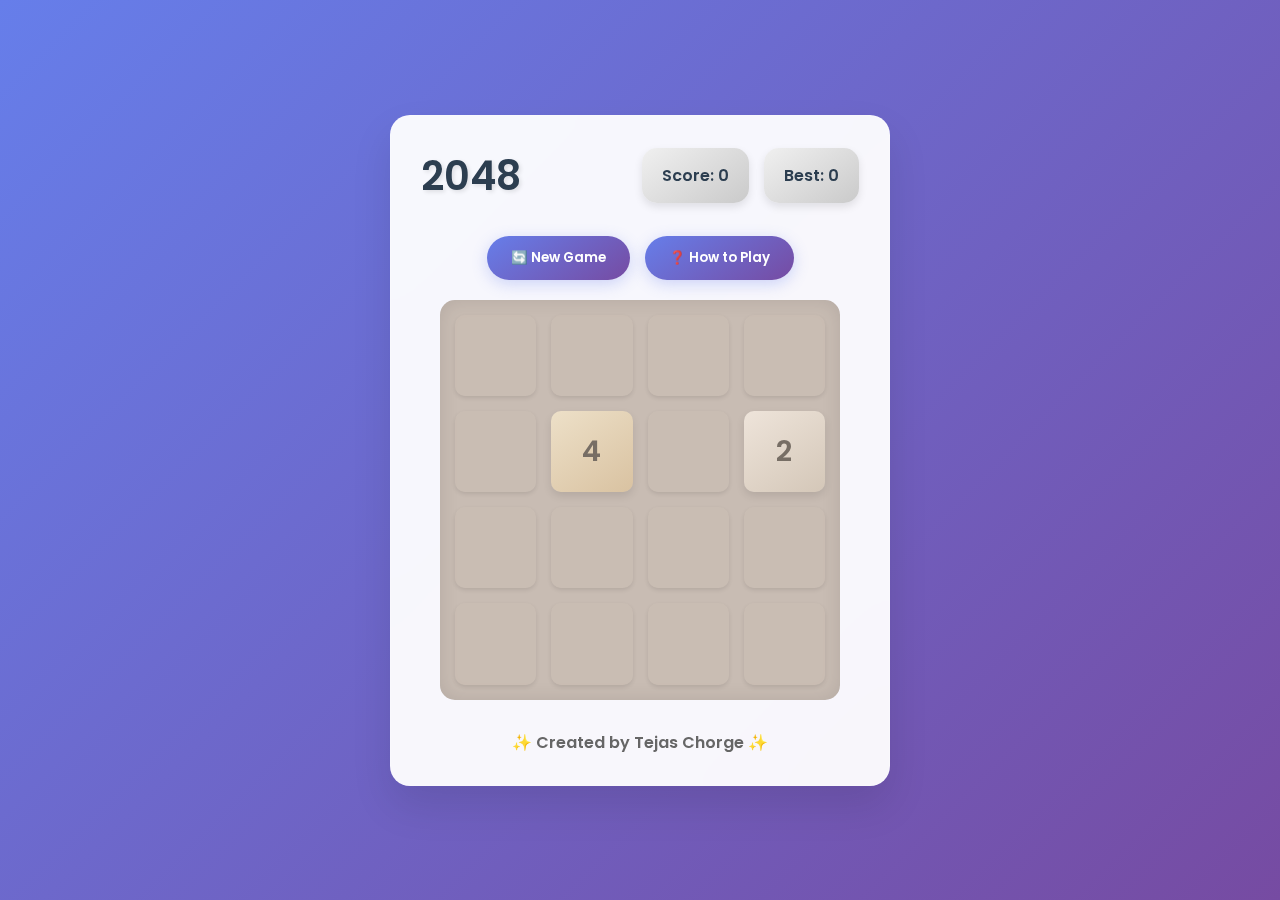
<file: 2048_game/index.html>
<!DOCTYPE html>
<html lang="en">
<head>
    <meta charset="UTF-8">
    <meta name="viewport" content="width=device-width, initial-scale=1.0">
    <title>2048 Game</title>
    <link href="https://fonts.googleapis.com/css2?family=Poppins:wght@400;600&display=swap" rel="stylesheet">
    <link rel="stylesheet" href="styles.css">
</head>
<body>
    <div class="container">
        <header>
            <h1>2048</h1>
            <div class="scores">
                <div id="score">Score: 0</div>
                <div id="best-score">Best: 0</div>
            </div>
        </header>
        
        <div class="controls">
            <button id="restart-btn" class="btn">🔄 New Game</button>
            <button id="how-to-play-btn" class="btn">❓ How to Play</button>
        </div>
        
        <div class="game-container">
            <div class="grid" id="grid">
                <!-- Tiles will be dynamically generated here -->
            </div>
        </div>
        
        <!-- Modal for game over/win/instructions -->
        <div id="modal" class="modal">
            <div class="modal-content">
                <span class="close" id="modal-close">&times;</span>
                <h2 id="modal-title"></h2>
                <p id="modal-text"></p>
                <button id="modal-btn" class="btn"></button>
            </div>
        </div>
        <footer>
            ✨ Created by Tejas Chorge ✨
        </footer>
    </div>
    <script src="game.js"></script>
</body>
</html>
</file>
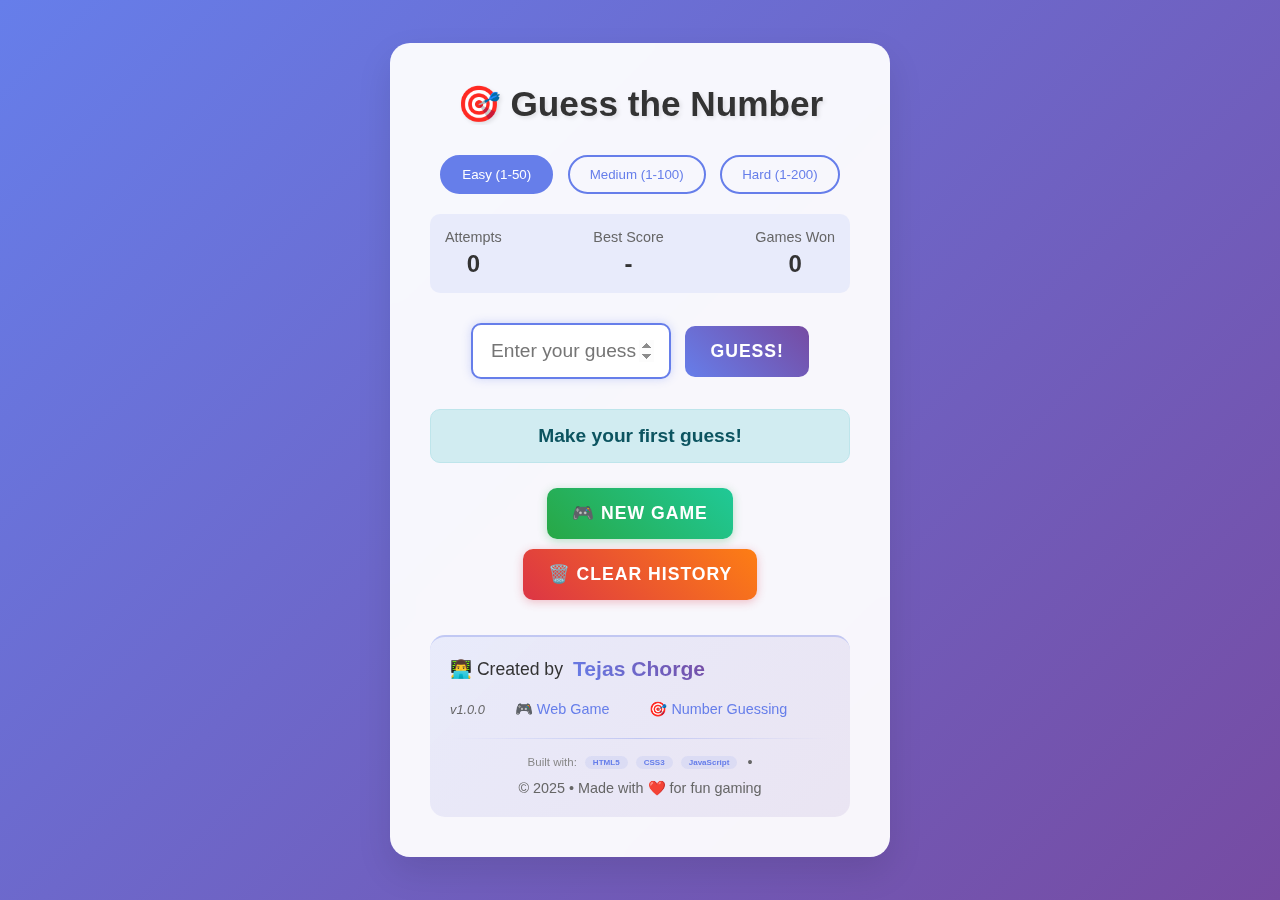
<file: Guess-the-Number-game/index.html>
<!DOCTYPE html>
<html lang="en">
<head>
    <meta charset="UTF-8">
    <meta name="viewport" content="width=device-width, initial-scale=1.0">
    <title>Guess the Number Game</title>
    <link rel="stylesheet" href="Styles.css">
    <script src="script.js"></script>
</head>
<body>
    <div class="game-container">
        <h1>🎯 Guess the Number</h1>
        
        <div class="difficulty-selector">
            <button class="difficulty-btn active" data-difficulty="easy">Easy (1-50)</button>
            <button class="difficulty-btn" data-difficulty="medium">Medium (1-100)</button>
            <button class="difficulty-btn" data-difficulty="hard">Hard (1-200)</button>
        </div>

        <div class="game-info">
            <div class="info-item">
                <div class="info-label">Attempts</div>
                <div class="info-value" id="attemptsCount">0</div>
            </div>
            <div class="info-item">
                <div class="info-label">Best Score</div>
                <div class="info-value" id="bestScore">-</div>
            </div>
            <div class="info-item">
                <div class="info-label">Games Won</div>
                <div class="info-value" id="gamesWon">0</div>
            </div>
        </div>

        <div class="input-section">
            <input type="number" id="guessInput" placeholder="Enter your guess" min="1" max="100">
            <button class="btn btn-primary" id="guessBtn">Guess!</button>
        </div>

        <div class="message" id="message">
            Make your first guess!
        </div>

        <button class="btn btn-success" id="newGameBtn">🎮 New Game</button>
        <button class="btn btn-danger" id="clearHistoryBtn">🗑️ Clear History</button>

        <div class="attempts-list" id="attemptsList" style="display: none;">
            <div class="attempts-title">Your Attempts:</div>
            <div id="attemptsContainer"></div>
        </div>

        <footer class="footer">
            <div class="footer-content">
                <div class="creator-info">
                    <span>👨‍💻 Created by</span>
                    <span class="creator-name">Tejas Chorge</span>
                </div>
                <div class="footer-links">
                    <span class="version-info">v1.0.0</span>
                    <span class="footer-link">🎮 Web Game</span>
                    <span class="footer-link">🎯 Number Guessing</span>
                </div>
            </div>
            <div class="footer-divider"></div>
            <div class="footer-bottom">
                <div class="tech-stack">
                    <span>Built with:</span>
                    <span class="tech-badge">HTML5</span>
                    <span class="tech-badge">CSS3</span>
                    <span class="tech-badge">JavaScript</span>
                </div>
                <span>•</span>
                <span>© 2025 • Made with ❤️ for fun gaming</span>
            </div>
        </footer>
    </div>
</body>
</html>
</file>
<file: 2048_game/styles.css>
* {
    box-sizing: border-box;
}

body {
    font-family: 'Poppins', sans-serif;
    margin: 0;
    display: flex;
    justify-content: center;
    align-items: center;
    min-height: 100vh;
    background: linear-gradient(135deg, #667eea 0%, #764ba2 100%);
    padding: 20px;
}

.container {
    width: min(90%, 500px);
    text-align: center;
    background: rgba(255, 255, 255, 0.95);
    backdrop-filter: blur(20px);
    box-shadow: 0 20px 40px rgba(0, 0, 0, 0.1);
    border-radius: 20px;
    padding: 30px;
    border: 1px solid rgba(255, 255, 255, 0.2);
}

header {
    display: flex;
    justify-content: space-between;
    align-items: center;
    margin-bottom: 30px;
    flex-wrap: wrap;
    gap: 10px;
}

h1 {
    font-weight: 600;
    font-size: 2.5rem;
    margin: 0;
    color: #2c3e50;
    text-shadow: 2px 2px 4px rgba(0, 0, 0, 0.1);
}

.scores {
    display: flex;
    gap: 15px;
    flex-wrap: wrap;
}

.scores div {
    background: linear-gradient(145deg, #f0f0f0, #cacaca);
    padding: 15px 20px;
    border-radius: 15px;
    box-shadow: 0 4px 8px rgba(0, 0, 0, 0.1);
    font-weight: 600;
    color: #2c3e50;
    min-width: 80px;
}

.controls {
    display: flex;
    justify-content: center;
    gap: 15px;
    margin-bottom: 20px;
    flex-wrap: wrap;
}

.btn {
    background: linear-gradient(145deg, #667eea, #764ba2);
    color: white;
    border: none;
    padding: 12px 24px;
    border-radius: 25px;
    font-family: 'Poppins', sans-serif;
    font-weight: 600;
    cursor: pointer;
    transition: all 0.3s ease;
    box-shadow: 0 4px 15px rgba(102, 126, 234, 0.3);
}

.btn:hover {
    transform: translateY(-2px);
    box-shadow: 0 6px 20px rgba(102, 126, 234, 0.4);
}

.btn:active {
    transform: translateY(0);
}

.modal {
    display: none;
    position: fixed;
    z-index: 1000;
    left: 0;
    top: 0;
    width: 100%;
    height: 100%;
    background-color: rgba(0, 0, 0, 0.5);
    backdrop-filter: blur(5px);
}

.modal-content {
    background: rgba(255, 255, 255, 0.95);
    backdrop-filter: blur(20px);
    margin: 15% auto;
    padding: 30px;
    border-radius: 20px;
    width: min(90%, 400px);
    text-align: center;
    box-shadow: 0 20px 40px rgba(0, 0, 0, 0.2);
    border: 1px solid rgba(255, 255, 255, 0.3);
    position: relative;
}

.close {
    color: #aaa;
    float: right;
    font-size: 28px;
    font-weight: bold;
    position: absolute;
    right: 20px;
    top: 15px;
    cursor: pointer;
}

.close:hover,
.close:focus {
    color: #000;
}

#modal-title {
    color: #2c3e50;
    margin-bottom: 15px;
}

#modal-text {
    color: #555;
    line-height: 1.6;
    margin-bottom: 25px;
}

.game-container {
    position: relative;
    margin: 0 auto;
    width: 100%;
    max-width: 400px;
}

.grid {
    display: grid;
    grid-template-columns: repeat(4, 1fr);
    gap: 15px;
    background: rgba(187, 173, 160, 0.8);
    padding: 15px;
    border-radius: 15px;
    box-shadow: inset 0 0 20px rgba(0, 0, 0, 0.1);
}

.tile {
    aspect-ratio: 1;
    min-height: 80px;
    background: rgba(205, 193, 180, 0.6);
    border-radius: 10px;
    display: flex;
    justify-content: center;
    align-items: center;
    font-size: 1.8rem;
    font-weight: 600;
    transition: all 0.15s ease-in-out;
    box-shadow: 0 2px 4px rgba(0, 0, 0, 0.1);
}

.tile[data-value="0"] {
    background: rgba(205, 193, 180, 0.4);
    color: transparent;
}

.tile[data-value="2"] {
    background: linear-gradient(145deg, #eee4da, #d4c7b8);
    color: #776e65;
    box-shadow: 0 4px 8px rgba(0, 0, 0, 0.1);
}

.tile[data-value="4"] {
    background: linear-gradient(145deg, #ede0c8, #d9c2a1);
    color: #776e65;
    box-shadow: 0 4px 8px rgba(0, 0, 0, 0.1);
}

.tile[data-value="8"] {
    background: linear-gradient(145deg, #f2b179, #e59448);
    color: #f9f6f2;
    box-shadow: 0 4px 8px rgba(0, 0, 0, 0.2);
}

.tile[data-value="16"] {
    background: linear-gradient(145deg, #f59563, #e8734d);
    color: #f9f6f2;
    box-shadow: 0 4px 8px rgba(0, 0, 0, 0.2);
}

.tile[data-value="32"] {
    background: linear-gradient(145deg, #f67c5f, #e85a3d);
    color: #f9f6f2;
    box-shadow: 0 4px 8px rgba(0, 0, 0, 0.2);
}

.tile[data-value="64"] {
    background: linear-gradient(145deg, #f65e3b, #e03d1a);
    color: #f9f6f2;
    box-shadow: 0 4px 8px rgba(0, 0, 0, 0.2);
}

.tile[data-value="128"] {
    background: linear-gradient(145deg, #edcf72, #d4b641);
    color: #f9f6f2;
    font-size: 1.6rem;
    box-shadow: 0 6px 12px rgba(0, 0, 0, 0.2);
}

.tile[data-value="256"] {
    background: linear-gradient(145deg, #edcc61, #d4b330);
    color: #f9f6f2;
    font-size: 1.6rem;
    box-shadow: 0 6px 12px rgba(0, 0, 0, 0.2);
}

.tile[data-value="512"] {
    background: linear-gradient(145deg, #edc850, #d4af1f);
    color: #f9f6f2;
    font-size: 1.6rem;
    box-shadow: 0 6px 12px rgba(0, 0, 0, 0.3);
}

.tile[data-value="1024"] {
    background: linear-gradient(145deg, #edc53f, #d4ac0e);
    color: #f9f6f2;
    font-size: 1.4rem;
    box-shadow: 0 8px 16px rgba(0, 0, 0, 0.3);
}

.tile[data-value="2048"] {
    background: linear-gradient(145deg, #edc22e, #d4a800);
    color: #f9f6f2;
    font-size: 1.4rem;
    box-shadow: 0 8px 16px rgba(0, 0, 0, 0.3);
    animation: pulse 2s infinite;
}

@keyframes pulse {
    0%, 100% { transform: scale(1); }
    50% { transform: scale(1.05); }
}

.tile:not([data-value="0"]) {
    animation: appear 0.2s ease-in-out;
}

@keyframes appear {
    0% {
        opacity: 0;
        transform: scale(0.8);
    }
    100% {
        opacity: 1;
        transform: scale(1);
    }
}

footer {
    margin-top: 30px;
    font-size: 1rem;
    font-weight: 600;
    color: #666;
    transition: all 0.3s ease;
}

footer:hover {
    color: #333;
    text-shadow: 0 0 10px rgba(102, 126, 234, 0.5);
    transform: translateY(-2px);
}

@media (max-width: 600px) {
    .container {
        padding: 20px;
    }
    
    h1 {
        font-size: 2rem;
    }
    
    .tile {
        font-size: 1.4rem;
    }
    
    .tile[data-value="128"], 
    .tile[data-value="256"], 
    .tile[data-value="512"] {
        font-size: 1.2rem;
    }
    
    .tile[data-value="1024"], 
    .tile[data-value="2048"] {
        font-size: 1rem;
    }
}
</file>
<file: Guess-the-Number-game/Styles.css>
* {
    margin: 0;
    padding: 0;
    box-sizing: border-box;
}

body {
    font-family: 'Arial', sans-serif;
    background: linear-gradient(135deg, #667eea 0%, #764ba2 100%);
    min-height: 100vh;
    display: flex;
    justify-content: center;
    align-items: center;
    padding: 20px;
}

.game-container {
    background: rgba(255, 255, 255, 0.95);
    border-radius: 20px;
    padding: 40px;
    box-shadow: 0 15px 35px rgba(0, 0, 0, 0.1);
    text-align: center;
    max-width: 500px;
    width: 100%;
    backdrop-filter: blur(10px);
}

h1 {
    color: #333;
    margin-bottom: 30px;
    font-size: 2.2em;
    text-shadow: 2px 2px 4px rgba(0, 0, 0, 0.1);
    white-space: nowrap;
    overflow: hidden;
    text-overflow: ellipsis;
}

.subtitle {
    color: #666;
    margin-bottom: 30px;
    font-size: 1.1em;
}

.game-info {
    display: flex;
    justify-content: space-between;
    margin-bottom: 30px;
    padding: 15px;
    background: rgba(102, 126, 234, 0.1);
    border-radius: 10px;
}

.info-item {
    text-align: center;
}

.info-label {
    font-size: 0.9em;
    color: #666;
    margin-bottom: 5px;
}

.info-value {
    font-size: 1.5em;
    font-weight: bold;
    color: #333;
}

.input-section {
    margin-bottom: 30px;
}

input[type="number"] {
    width: 200px;
    padding: 15px;
    font-size: 1.2em;
    border: 2px solid #ddd;
    border-radius: 10px;
    text-align: center;
    margin-right: 10px;
    outline: none;
    transition: border-color 0.3s ease;
}

input[type="number"]:focus {
    border-color: #667eea;
    box-shadow: 0 0 10px rgba(102, 126, 234, 0.3);
}

.btn {
    padding: 15px 25px;
    font-size: 1.1em;
    border: none;
    border-radius: 10px;
    cursor: pointer;
    transition: all 0.3s ease;
    font-weight: bold;
    text-transform: uppercase;
    letter-spacing: 1px;
}

.btn-primary {
    background: linear-gradient(45deg, #667eea, #764ba2);
    color: white;
}

.btn-primary:hover {
    transform: translateY(-2px);
    box-shadow: 0 5px 15px rgba(102, 126, 234, 0.4);
}

.btn-success {
    background: linear-gradient(45deg, #28a745, #20c997);
    color: white;
    margin: 5px;
    box-shadow: 0 2px 10px rgba(40, 167, 69, 0.3);
}

.btn-success:hover {
    background: linear-gradient(45deg, #218838, #1e7e34);
    transform: translateY(-2px);
    box-shadow: 0 4px 15px rgba(40, 167, 69, 0.4);
}

.btn-danger {
    background: linear-gradient(45deg, #dc3545, #fd7e14);
    color: white;
    margin: 5px;
    box-shadow: 0 2px 10px rgba(220, 53, 69, 0.3);
}

.btn-danger:hover {
    background: linear-gradient(45deg, #c82333, #e83e8c);
    transform: translateY(-2px);
    box-shadow: 0 4px 15px rgba(220, 53, 69, 0.4);
}

.message {
    margin: 20px 0;
    padding: 15px;
    border-radius: 10px;
    font-size: 1.2em;
    font-weight: bold;
    min-height: 50px;
    display: flex;
    align-items: center;
    justify-content: center;
    transition: all 0.3s ease;
}

.message.success {
    background: #d4edda;
    color: #155724;
    border: 1px solid #c3e6cb;
}

.message.error {
    background: #f8d7da;
    color: #721c24;
    border: 1px solid #f5c6cb;
}

.message.info {
    background: #d1ecf1;
    color: #0c5460;
    border: 1px solid #bee5eb;
}

.message.warning {
    background: #fff3cd;
    color: #856404;
    border: 1px solid #ffeaa7;
}

.attempts-list {
    margin-top: 20px;
    text-align: left;
}

.attempts-title {
    font-weight: bold;
    margin-bottom: 10px;
    color: #333;
}

.attempt-item {
    padding: 8px 12px;
    margin: 5px 0;
    border-radius: 5px;
    background: rgba(102, 126, 234, 0.1);
    display: flex;
    justify-content: space-between;
    align-items: center;
}

.celebration {
    animation: celebrate 0.6s ease-in-out;
}

@keyframes celebrate {
    0% {
        transform: scale(1);
    }

    50% {
        transform: scale(1.05);
    }

    100% {
        transform: scale(1);
    }
}

.difficulty-selector {
    margin-bottom: 20px;
}

.difficulty-btn {
    padding: 10px 20px;
    margin: 0 5px;
    border: 2px solid #667eea;
    background: transparent;
    color: #667eea;
    border-radius: 25px;
    cursor: pointer;
    transition: all 0.3s ease;
}

.difficulty-btn.active {
    background: #667eea;
    color: white;
}

.difficulty-btn:hover {
    transform: translateY(-1px);
}

.footer {
    margin-top: 30px;
    padding: 20px;
    background: linear-gradient(135deg, rgba(102, 126, 234, 0.1), rgba(118, 75, 162, 0.1));
    border-radius: 15px;
    border-top: 2px solid rgba(102, 126, 234, 0.3);
    text-align: center;
}

.footer-content {
    display: flex;
    justify-content: space-between;
    align-items: center;
    flex-wrap: wrap;
    gap: 15px;
}

.creator-info {
    display: flex;
    align-items: center;
    gap: 10px;
    font-size: 1.1em;
    color: #333;
}

.creator-name {
    font-weight: bold;
    background: linear-gradient(45deg, #667eea, #764ba2);
    -webkit-background-clip: text;
    -webkit-text-fill-color: transparent;
    background-clip: text;
    font-size: 1.2em;
}

.footer-links {
    display: flex;
    gap: 20px;
    align-items: center;
}

.footer-link {
    color: #667eea;
    text-decoration: none;
    font-size: 0.9em;
    transition: all 0.3s ease;
    padding: 5px 10px;
    border-radius: 15px;
}

.footer-link:hover {
    background: rgba(102, 126, 234, 0.1);
    transform: translateY(-1px);
}

.version-info {
    font-size: 0.8em;
    color: #666;
    font-style: italic;
}

.footer-divider {
    width: 100%;
    height: 1px;
    background: linear-gradient(90deg, transparent, rgba(102, 126, 234, 0.3), transparent);
    margin: 15px 0;
}

.footer-bottom {
    font-size: 0.9em;
    color: #666;
    display: flex;
    justify-content: center;
    align-items: center;
    gap: 10px;
    flex-wrap: wrap;
}

.tech-stack {
    display: flex;
    gap: 8px;
    align-items: center;
    font-size: 0.8em;
    color: #888;
}

.tech-badge {
    background: rgba(102, 126, 234, 0.1);
    color: #667eea;
    padding: 2px 8px;
    border-radius: 10px;
    font-size: 0.7em;
    font-weight: bold;
}

@media (max-width: 480px) {
    h1 {
        font-size: 1.5em;
    }
}

@media (max-width: 600px) {
    .game-container {
        padding: 20px;
    }

    h1 {
        font-size: 1.8em;
    }

    input[type="number"] {
        width: 100%;
        margin-right: 0;
        margin-bottom: 10px;
    }

    .btn {
        width: 100%;
        margin: 5px 0;
    }

    .game-info {
        flex-direction: column;
        gap: 10px;
    }

    .footer-content {
        flex-direction: column;
        text-align: center;
    }

    .footer-links {
        justify-content: center;
    }

    .footer-bottom {
        flex-direction: column;
        gap: 5px;
    }
}
</file>
